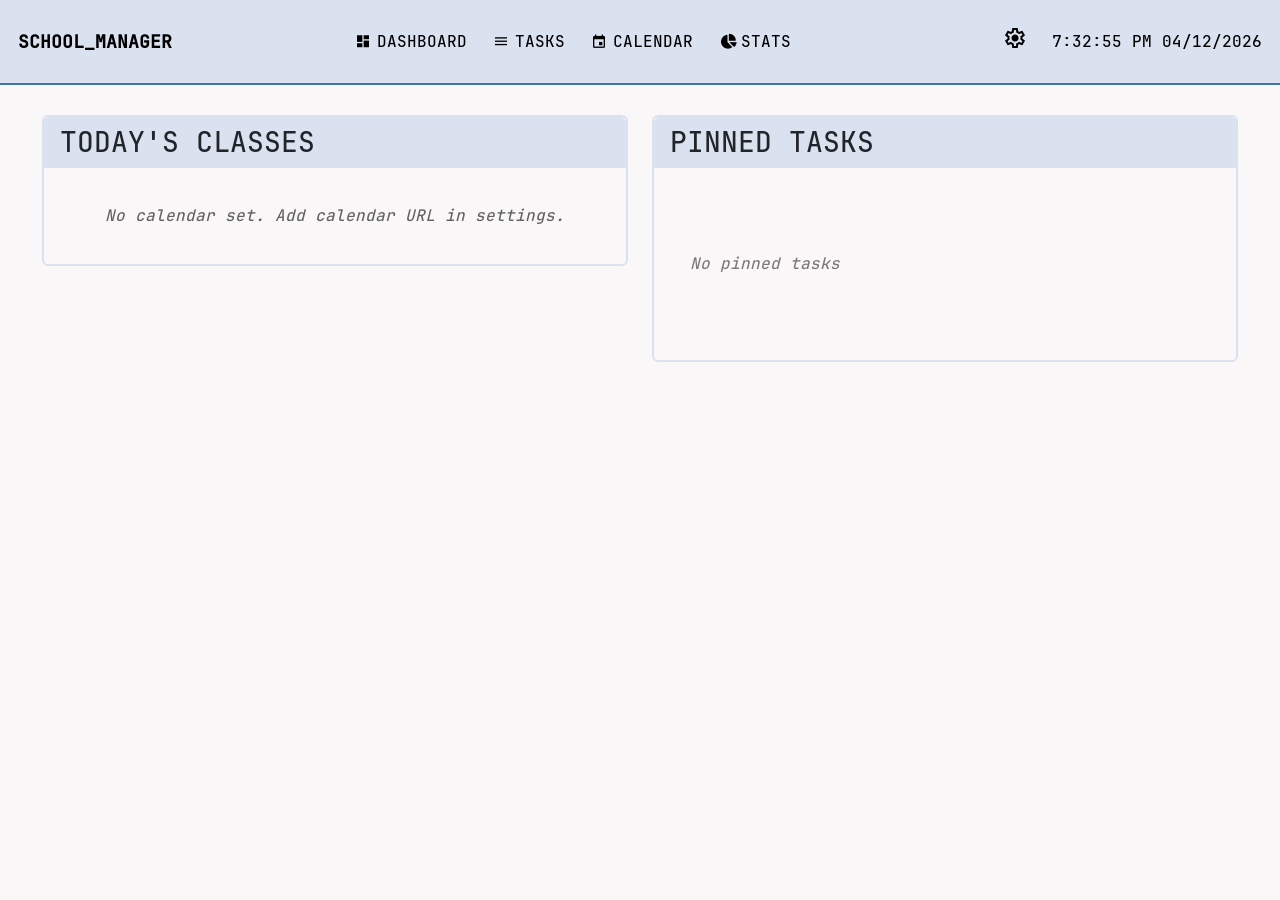
<file: index.html>
<!DOCTYPE html>
<html>
<head>
<meta charset="UTF-8">
<title>School Manager</title>
<link rel="stylesheet" href="style.css">
<link rel="icon" type="image/svg+xml" href="favicon.svg">
<link rel="preconnect" href="https://fonts.googleapis.com">
<link rel="preconnect" href="https://fonts.gstatic.com" crossorigin>
<link href="https://fonts.googleapis.com/css2?family=Material+Symbols+Outlined:opsz,wght,FILL,GRAD@20..48,100..700,0..1,-50..200" rel="stylesheet">
<link rel="stylesheet" href="bootstrap.min.css">
<script src="ical-parser.js"></script>
<script src="bootstrap.bundle.min.js"></script>
</head>

<body>

<header>

<div class="title">SCHOOL_MANAGER</div>

<nav>
<a href="index.html"><span class="nerd-icon">󰕮 </span> DASHBOARD</a>
<a href="tasks.html"><span class="nerd-icon">󰍜 </span> TASKS</a>
<a href="calendar.html"><span class="nerd-icon">󰃭 </span> CALENDAR</a>
<a href="stats.html"><span class="nerd-icon"> </span> STATS</a>
</nav>

<div class="controls">
<button class="gear-icon" id="gearIcon"><span class="material-symbols-outlined">settings</span></button>
<div id="clock"></div>
</div>

<!-- Settings Popout Menu -->
<div id="settingsMenu" class="settings-menu">
<div class="settings-content">

<!-- Main Settings View -->
<div id="mainSettingsView" class="settings-view">
<h3>Settings</h3>
<button id="themeToggle">CHANGE THEME</button>
<button id="subjectsManagementBtn">SUBJECTS MANAGEMENT</button>
<button id="calendarUrlBtn">CALENDAR URL</button>
</div>

<!-- Subjects Management View -->
<div id="subjectsView" class="settings-view hidden">
<div class="settings-header">
<button class="back-arrow" id="backToMain"><span class="material-symbols-outlined">arrow_back</span></button>
<h3>Subjects</h3>
</div>
<div class="add-subject">
<input type="text" id="newSubject" placeholder="New subject name">
<button id="addSubject">ADD</button>
</div>
<div id="subjectList" class="subject-list"></div>
</div>

<!-- Calendar URL View -->
<div id="calendarView" class="settings-view hidden">
<div class="settings-header">
<button class="back-arrow" id="backToMainFromCalendar"><span class="material-symbols-outlined">arrow_back</span></button>
<h3>Calendar URL</h3>
</div>
<div class="calendar-url-section">
<p style="margin-bottom: 15px; color: var(--text);">Enter your iCalendar URL to load your timetable:</p>
<div class="add-calendar-url">
<input type="url" id="calendarUrlInput" placeholder="https://example.com/calendar.ics" style="flex: 1; margin-bottom: 10px;">
<button id="saveCalendarUrl" style="width: 100%; margin-bottom: 15px;">SAVE CALENDAR</button>
</div>
<div id="currentCalendarUrl" style="margin-bottom: 15px; padding: 10px; background: var(--panel); border-radius: 4px; word-break: break-all;">
<strong>Current URL:</strong> <span id="calendarUrlDisplay">No calendar set</span>
</div>
<div class="calendar-actions">
<button id="removeCalendarUrl" style="background: transparent; color: var(--text); border: 2px solid var(--panel);">REMOVE CALENDAR</button>
<button id="refreshCalendar" style="background: transparent; color: var(--text); border: 2px solid var(--panel);">REFRESH CALENDAR</button>
</div>
</div>

<!-- Time Format Settings -->
<div class="time-format-section" style="margin-top: 20px; padding-top: 20px; border-top: 1px solid var(--panel);">
<h4 style="margin-bottom: 15px; color: var(--accent);">Time Format</h4>
<div class="time-format-options">
<label style="display: flex; align-items: center; margin-bottom: 10px; cursor: pointer; color: var(--text);">
<input type="radio" name="timeFormat" value="24" id="timeFormat24" style="margin-right: 8px;">
<span>24-hour format (09:00, 14:30)</span>
</label>
<label style="display: flex; align-items: center; margin-bottom: 15px; cursor: pointer; color: var(--text);">
<input type="radio" name="timeFormat" value="12" id="timeFormat12" style="margin-right: 8px;">
<span>12-hour format (9:00 AM, 2:30 PM)</span>
</label>
<button id="saveTimeFormat" style="width: 100%;">SAVE TIME FORMAT</button>
</div>
</div>
</div>

</div>
</div>

</header>


<main>

<div class="container-fluid">
  <div class="row">
    <!-- Today's Classes Day View -->
    <div class="col-12 col-lg-6 mb-4">
      <div class="card day-view-panel">
        <div class="card-header">
          <h3 id="dayViewTitle" class="mb-0">TODAY'S CLASSES</h3>
        </div>
        <div class="card-body">
          <div id="dayViewContent">
            <div class="loading-message">Loading classes...</div>
          </div>
        </div>
      </div>
    </div>

    <div class="col-12 col-lg-6">
      <div class="card pinned-tasks-panel">
        <div class="card-header">
          <h3 class="mb-0">PINNED TASKS</h3>
        </div>
        <div class="card-body">
          <div class="tasks" id="pinnedTasks"></div>
        </div>
      </div>
    </div>
  </div>
</div>

</main>

<script src="script.js"></script>
</body>
</html>
</file>
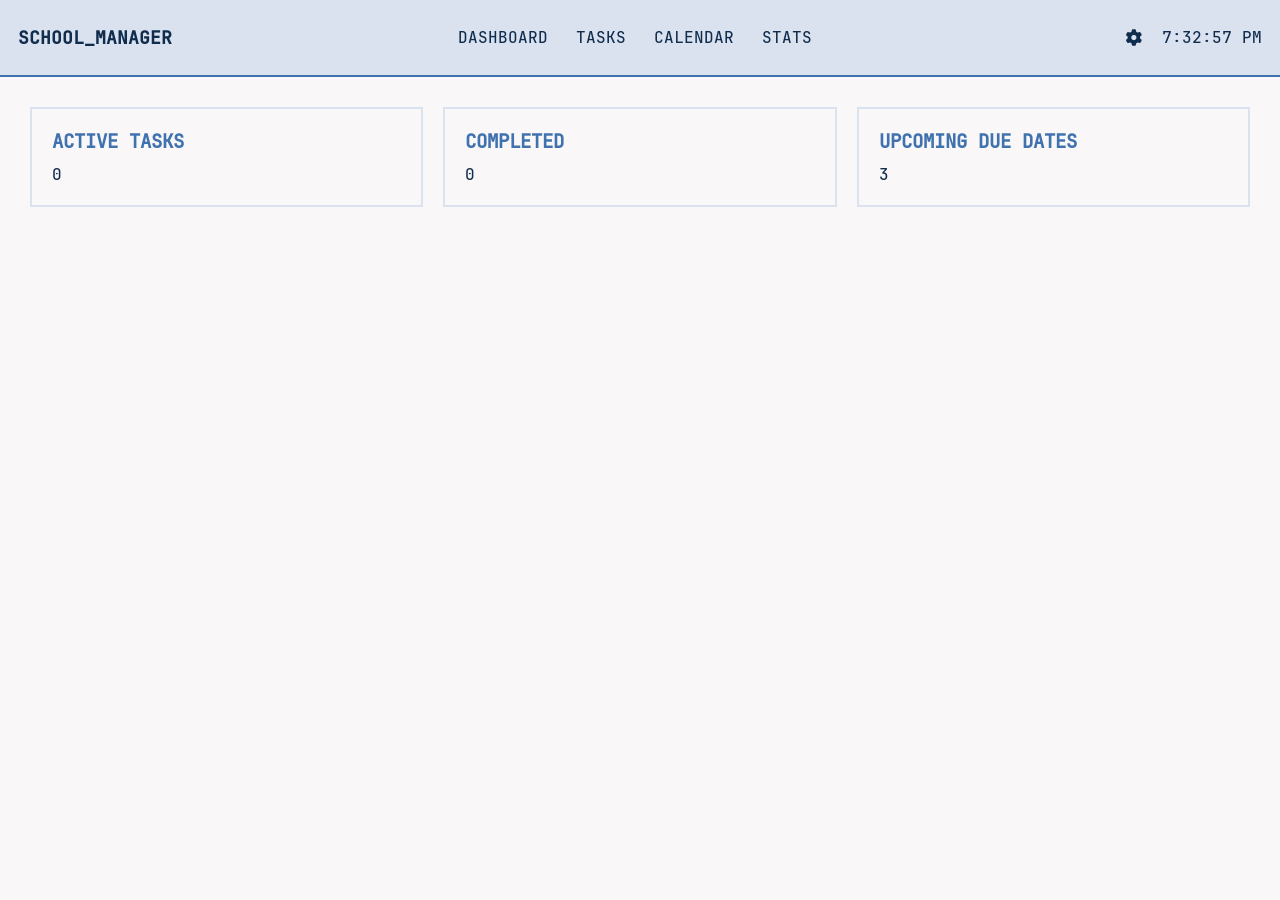
<file: Main/index.html>
<!DOCTYPE html>
<html>
<head>
<meta charset="UTF-8">
<title>School Manager</title>
<link rel="stylesheet" href="style.css">
<link rel="icon" type="image/svg+xml" href="favicon.svg">
</head>

<body>

<header>

<div class="title">SCHOOL_MANAGER</div>

<nav>
<a href="index.html">DASHBOARD</a>
<a href="tasks.html">TASKS</a>
<a href="calendar.html">CALENDAR</a>
<a href="stats.html">STATS</a>
</nav>

<div class="controls">
<button class="gear-icon" id="gearIcon"></button>
<div id="clock"></div>
</div>

<!-- Settings Popout Menu -->
<div id="settingsMenu" class="settings-menu">
<div class="settings-content">

<!-- Main Settings View -->
<div id="mainSettingsView" class="settings-view">
<h3>Settings</h3>
<button id="themeToggle">CHANGE THEME</button>
<button id="subjectsManagementBtn">SUBJECTS MANAGEMENT</button>
</div>

<!-- Subjects Management View -->
<div id="subjectsView" class="settings-view hidden">
<div class="settings-header">
<button class="back-arrow" id="backToMain">◀</button>
<h3>Subjects</h3>
</div>
<div class="add-subject">
<input type="text" id="newSubject" placeholder="New subject name">
<button id="addSubject">ADD</button>
</div>
<div id="subjectList" class="subject-list"></div>
</div>

</div>
</div>

</header>


<main>

<section class="dashboard-grid">

<div class="panel">
<h3>ACTIVE TASKS</h3>
<div id="taskCount">0</div>
</div>

<div class="panel">
<h3>COMPLETED</h3>
<div id="completedCount">0</div>
</div>

<div class="panel">
<h3>UPCOMING DUE DATES</h3>
<div>3</div>
</div>

</section>

</main>

<script src="script.js"></script>
</body>
</html>
</file>
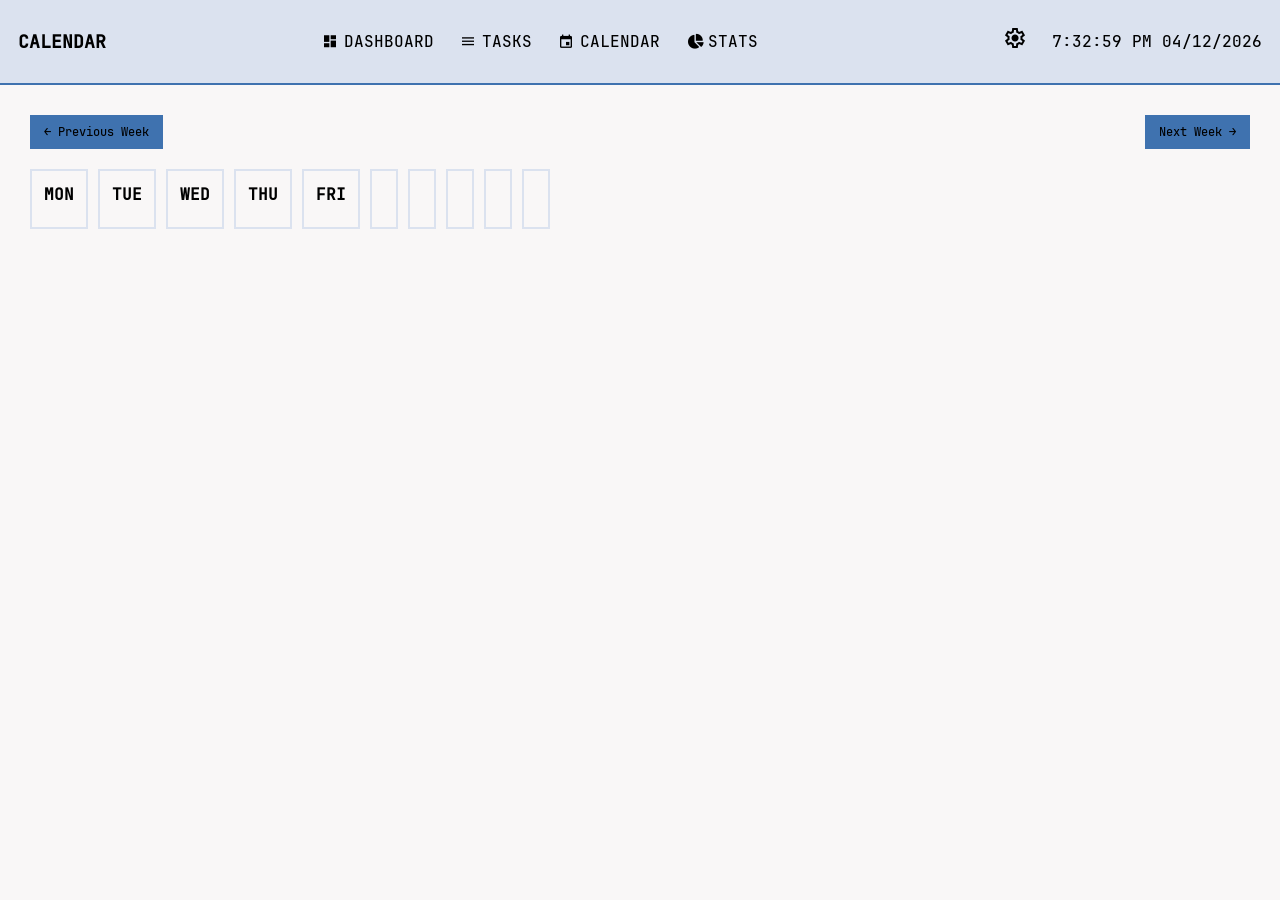
<file: calendar.html>
<!DOCTYPE html>
<html>
<head>
<meta charset="UTF-8">
<title>School Manager - Calendar</title>
<link rel="stylesheet" href="style.css">
<link rel="icon" type="image/svg+xml" href="favicon.svg">
<link rel="preconnect" href="https://fonts.googleapis.com">
<link rel="preconnect" href="https://fonts.gstatic.com" crossorigin>
<link href="https://fonts.googleapis.com/css2?family=Material+Symbols+Outlined:opsz,wght,FILL,GRAD@20..48,100..700,0..1,-50..200" rel="stylesheet">
<link rel="stylesheet" href="bootstrap.min.css">
<script src="ical-parser.js"></script>
<script src="bootstrap.bundle.min.js"></script>
</head>

<body>

<header>

<div class="title">CALENDAR</div>

<nav>
<a href="index.html"><span class="nerd-icon">󰕮 </span> DASHBOARD</a>
<a href="tasks.html"><span class="nerd-icon">󰍜 </span> TASKS</a>
<a href="calendar.html"><span class="nerd-icon">󰃭 </span> CALENDAR</a>
<a href="stats.html"><span class="nerd-icon"> </span> STATS</a>
</nav>

<div class="controls">
<button class="gear-icon" id="gearIcon"><span class="material-symbols-outlined">settings</span></button>
<div id="clock"></div>
</div>

<!-- Settings Popout Menu -->
<div id="settingsMenu" class="settings-menu">
<div class="settings-content">

<!-- Main Settings View -->
<div id="mainSettingsView" class="settings-view">
<h3>Settings</h3>
<button id="themeToggle">CHANGE THEME</button>
<button id="subjectsManagementBtn">SUBJECTS MANAGEMENT</button>
<button id="calendarUrlBtn">CALENDAR URL</button>
</div>

<!-- Subjects Management View -->
<div id="subjectsView" class="settings-view hidden">
<div class="settings-header">
<button class="back-arrow" id="backToMain"><span class="material-symbols-outlined">arrow_back</span></button>
<h3>Subjects</h3>
</div>
<div class="add-subject">
<input type="text" id="newSubject" placeholder="New subject name">
<button id="addSubject">ADD</button>
</div>
<div id="subjectList" class="subject-list"></div>
</div>

<!-- Calendar URL View -->
<div id="calendarView" class="settings-view hidden">
<div class="settings-header">
<button class="back-arrow" id="backToMainFromCalendar"><span class="material-symbols-outlined">arrow_back</span></button>
<h3>Calendar URL</h3>
</div>
<div class="calendar-url-section">
<p style="margin-bottom: 15px; color: var(--text);">Enter your iCalendar URL to load your timetable:</p>
<div class="add-calendar-url">
<input type="url" id="calendarUrlInput" placeholder="https://example.com/calendar.ics" style="flex: 1; margin-bottom: 10px;">
<button id="saveCalendarUrl" style="width: 100%; margin-bottom: 15px;">SAVE CALENDAR</button>
</div>
<div id="currentCalendarUrl" style="margin-bottom: 15px; padding: 10px; background: var(--panel); border-radius: 4px; word-break: break-all;">
<strong>Current URL:</strong> <span id="calendarUrlDisplay">No calendar set</span>
</div>
<div class="calendar-actions">
<button id="removeCalendarUrl" style="background: transparent; color: var(--text); border: 2px solid var(--panel);">REMOVE CALENDAR</button>
<button id="refreshCalendar" style="background: transparent; color: var(--text); border: 2px solid var(--panel);">REFRESH CALENDAR</button>
</div>
</div>

<!-- Time Format Settings -->
<div class="time-format-section" style="margin-top: 20px; padding-top: 20px; border-top: 1px solid var(--panel);">
<h4 style="margin-bottom: 15px; color: var(--accent);">Time Format</h4>
<div class="time-format-options">
<label style="display: flex; align-items: center; margin-bottom: 10px; cursor: pointer; color: var(--text);">
<input type="radio" name="timeFormat" value="24" id="timeFormat24" style="margin-right: 8px;">
<span>24-hour format (09:00, 14:30)</span>
</label>
<label style="display: flex; align-items: center; margin-bottom: 15px; cursor: pointer; color: var(--text);">
<input type="radio" name="timeFormat" value="12" id="timeFormat12" style="margin-right: 8px;">
<span>12-hour format (9:00 AM, 2:30 PM)</span>
</label>
<button id="saveTimeFormat" style="width: 100%;">SAVE TIME FORMAT</button>
</div>
</div>
</div>

</div>
</div>

</header>

<main>

<div class="calendar-controls" style="display: flex; justify-content: space-between; align-items: center; margin-bottom: 20px;">
<button onclick="calendarDisplay.navigateWeek(-1)" style="font-size: 12px; padding: 6px 12px;">← Previous Week</button>
<h3 id="currentWeek" style="color: var(--accent); margin: 0;"></h3>
<button onclick="calendarDisplay.navigateWeek(1)" style="font-size: 12px; padding: 6px 12px;">Next Week →</button>
</div>

<div class="calendar-grid">
<!-- Calendar content will be dynamically generated -->
</div>

</main>

<script src="script.js"></script>

</body>
</html>
</file>
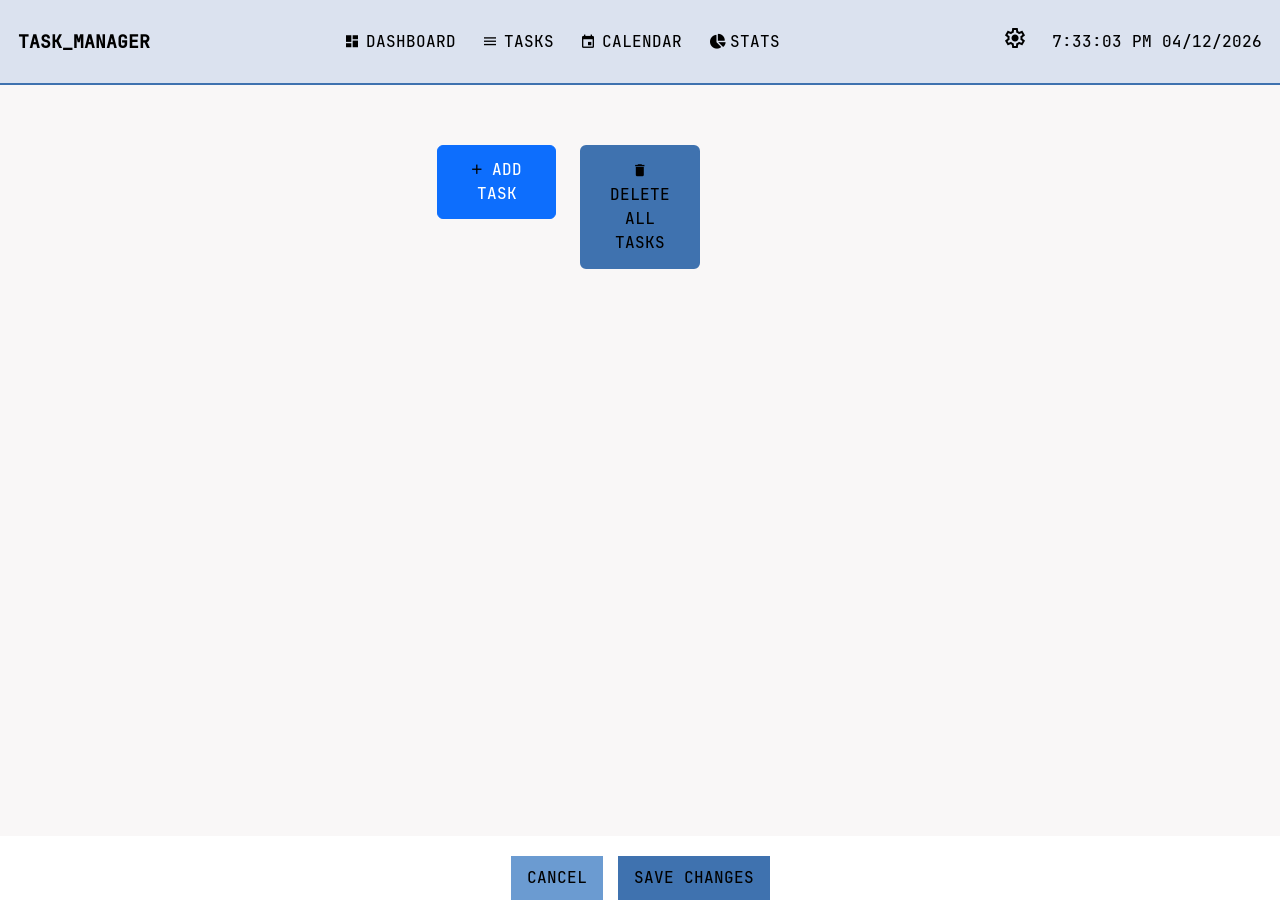
<file: tasks.html>
<!DOCTYPE html>
<html>
<head>
<meta charset="UTF-8">
<title>School Manager - Tasks</title>
<link rel="stylesheet" href="style.css">
<link rel="icon" type="image/svg+xml" href="favicon.svg">
<link rel="preconnect" href="https://fonts.googleapis.com">
<link rel="preconnect" href="https://fonts.gstatic.com" crossorigin>
<link href="https://fonts.googleapis.com/css2?family=Material+Symbols+Outlined:opsz,wght,FILL,GRAD@20..48,100..700,0..1,-50..200" rel="stylesheet">
<link rel="stylesheet" href="bootstrap.min.css">
<script src="ical-parser.js"></script>
<script src="bootstrap.bundle.min.js"></script>
</head>

<body>

<header>

<div class="title">TASK_MANAGER</div>

<nav>
<a href="index.html"><span class="nerd-icon">󰕮 </span> DASHBOARD</a>
<a href="tasks.html"><span class="nerd-icon">󰍜 </span> TASKS</a>
<a href="calendar.html"><span class="nerd-icon">󰃭 </span> CALENDAR</a>
<a href="stats.html"><span class="nerd-icon"> </span> STATS</a>
</nav>

<div class="controls">
<button class="gear-icon" id="gearIcon"><span class="material-symbols-outlined">settings</span></button>
<div id="clock"></div>
</div>

<!-- Settings Popout Menu -->
<div id="settingsMenu" class="settings-menu">
<div class="settings-content">

<!-- Main Settings View -->
<div id="mainSettingsView" class="settings-view">
<h3>Settings</h3>
<button id="themeToggle">CHANGE THEME</button>
<button id="subjectsManagementBtn">SUBJECTS MANAGEMENT</button>
<button id="calendarUrlBtn">CALENDAR URL</button>
</div>

<!-- Subjects Management View -->
<div id="subjectsView" class="settings-view hidden">
<div class="settings-header">
<button class="back-arrow" id="backToMain"><span class="material-symbols-outlined">arrow_back</span></button>
<h3>Subjects</h3>
</div>
<div class="add-subject">
<input type="text" id="newSubject" placeholder="New subject name">
<button id="addSubject">ADD</button>
</div>
<div id="subjectList" class="subject-list"></div>
</div>

<!-- Calendar URL View -->
<div id="calendarView" class="settings-view hidden">
<div class="settings-header">
<button class="back-arrow" id="backToMainFromCalendar"><span class="material-symbols-outlined">arrow_back</span></button>
<h3>Calendar URL</h3>
</div>
<div class="calendar-url-section">
<p style="margin-bottom: 15px; color: var(--text);">Enter your iCalendar URL to load your timetable:</p>
<div class="add-calendar-url">
<input type="url" id="calendarUrlInput" placeholder="https://example.com/calendar.ics" style="flex: 1; margin-bottom: 10px;">
<button id="saveCalendarUrl" style="width: 100%; margin-bottom: 15px;">SAVE CALENDAR</button>
</div>
<div id="currentCalendarUrl" style="margin-bottom: 15px; padding: 10px; background: var(--panel); border-radius: 4px; word-break: break-all;">
<strong>Current URL:</strong> <span id="calendarUrlDisplay">No calendar set</span>
</div>
<div class="calendar-actions">
<button id="removeCalendarUrl" style="background: transparent; color: var(--text); border: 2px solid var(--panel);">REMOVE CALENDAR</button>
<button id="refreshCalendar" style="background: transparent; color: var(--text); border: 2px solid var(--panel);">REFRESH CALENDAR</button>
</div>
</div>

<!-- Time Format Settings -->
<div class="time-format-section" style="margin-top: 20px; padding-top: 20px; border-top: 1px solid var(--panel);">
<h4 style="margin-bottom: 15px; color: var(--accent);">Time Format</h4>
<div class="time-format-options">
<label style="display: flex; align-items: center; margin-bottom: 10px; cursor: pointer; color: var(--text);">
<input type="radio" name="timeFormat" value="24" id="timeFormat24" style="margin-right: 8px;">
<span>24-hour format (09:00, 14:30)</span>
</label>
<label style="display: flex; align-items: center; margin-bottom: 15px; cursor: pointer; color: var(--text);">
<input type="radio" name="timeFormat" value="12" id="timeFormat12" style="margin-right: 8px;">
<span>12-hour format (9:00 AM, 2:30 PM)</span>
</label>
<button id="saveTimeFormat" style="width: 100%;">SAVE TIME FORMAT</button>
</div>
</div>
</div>

</div>
</div>

</header>

<main>

<div class="container-fluid">
  <div class="row">
    <div class="col-12">
      <section id="taskList" class="tasks"></section>
    </div>
  </div>
  
  <div class="row">
    <div class="col-12">
      <section class="add-task">
        <div class="row">
          <div class="col-md-6 col-lg-4 mb-3">
            <button id="addTask" class="btn btn-primary w-100"><span class="nerd-icon">󰐕 </span> ADD TASK</button>
          </div>
          <div class="col-md-6 col-lg-4 mb-3">
            <div class="csv-controls">
              <button id="deleteAllTasks" class="btn btn-danger w-100"><span class="nerd-icon">󰆴 </span> DELETE ALL TASKS</button>
            </div>
          </div>
        </div>
      </section>
    </div>
  </div>
</div>

</main>

<!-- Edit Task Modal -->
<div id="editModal" class="modal">
<div class="modal-content">
<h2>Edit Task</h2>
<form id="editForm" class="needs-validation">
  <div class="mb-3">
    <label for="editName" class="form-label">Task Name:</label>
    <input type="text" id="editName" class="form-control" required>
  </div>
  
  <div class="mb-3">
    <label for="editSubject" class="form-label">Subject:</label>
    <select id="editSubject" class="form-select">
      <option>Math</option>
      <option>Science</option>
      <option>English</option>
      <option>History</option>
      <option>General</option>
    </select>
  </div>
  
  <div class="mb-3">
    <label for="editDescription" class="form-label">Description (optional):</label>
    <textarea id="editDescription" class="form-control" rows="3"></textarea>
  </div>
  
  <div class="mb-3">
    <label for="editDeadline" class="form-label">Due Date:</label>
    <div class="deadline-inputs">
      <input type="date" id="editDeadlineDate" class="form-control" required>
      <input type="time" id="editDeadlineTime" class="form-control" required>
    </div>
  </div>

  <div class="advanced-toggle">
    <span class="arrow">▶</span>
    <span>Advanced Options</span>
  </div>

  <div class="advanced-section" id="advancedSection">
    <label for="editStartDate" class="form-label">Start Date:</label>
    <div class="deadline-inputs">
      <input type="date" id="editStartDateDate" class="form-control">
      <input type="time" id="editStartTime" class="form-control">
    </div>
  </div>

  <div class="modal-actions">
    <button type="button" id="cancelEdit" class="btn btn-secondary">CANCEL</button>
    <button type="submit" class="btn btn-primary">SAVE CHANGES</button>
  </div>
</div>
</div>

<div class="modal-actions">
<button type="button" id="cancelEdit">CANCEL</button>
<button type="submit">SAVE CHANGES</button>
</div>
</form>
</div>
</div>

<!-- Unnamed Task Modal -->
<div id="unnamedTaskModal" class="modal">
<div class="modal-content">
<h2>Unnamed Task</h2>
<p>This task has no name.</p>
<p>Would you like to add a name or discard this task?</p>
<div class="modal-actions">
<button type="button" id="addNameBtn">ADD NAME</button>
<button type="button" id="discardTaskBtn">DISCARD TASK</button>
</div>
</div>
</div>

<!-- Delete Confirmation Modal -->
<div id="deleteModal" class="modal">
<div class="modal-content">
<h2>Delete Task</h2>
<p>Are you sure you want to delete this task?</p>
<p><strong id="deleteTaskName"></strong></p>
<form id="deleteForm">
<label for="confirmDelete">Type the full task name to confirm:</label>
<input type="text" id="confirmDelete" required placeholder="Type the task name to confirm" style="opacity: 0.5; font-style: italic;">

<div class="modal-actions">
<button type="button" id="cancelDelete">CANCEL</button>
<button type="submit" id="confirmDeleteBtn">DELETE</button>
</div>
</form>
</div>
</div>

<!-- Delete All Tasks Confirmation Modal -->
<div id="deleteAllModal" class="modal">
<div class="modal-content">
<h2>Delete All Tasks</h2>
<p>⚠️ This action cannot be undone!</p>
<p>Type "I confirm that I am deleting all my tasks" to confirm:</p>
<form id="deleteAllForm">
<label for="confirmDeleteAll">Confirmation text:</label>
<input type="text" id="confirmDeleteAll" required placeholder="I confirm that I am deleting all my tasks" style="opacity: 0.5; font-style: italic;">

<div class="modal-actions">
<button type="button" id="cancelDeleteAll">CANCEL</button>
<button type="submit" id="confirmDeleteAllBtn">DELETE ALL TASKS</button>
</div>
</form>
</div>
</div>

<!-- Task Completion Confirmation Modal -->
<div id="taskCompleteModal" class="modal">
<div class="modal-content">
<h2>Mark Task as Done</h2>
<p>Are you sure you want to mark this task as completed?</p>
<div class="modal-actions">
<button type="button" id="cancelTaskComplete">CANCEL</button>
<button type="button" id="confirmTaskComplete">MARK AS DONE</button>
</div>
</div>
</div>

<!-- Task Undo Confirmation Modal -->
<div id="taskUndoModal" class="modal">
<div class="modal-content">
<h2>Undo Task Completion</h2>
<p>Are you sure you want to mark this task as incomplete?</p>
<div class="modal-actions">
<button type="button" id="cancelTaskUndo">CANCEL</button>
<button type="button" id="confirmTaskUndo">MARK AS INCOMPLETE</button>
</div>
</div>
</div>

</main>

<script src="script.js"></script>

</body>
</html>
</file>
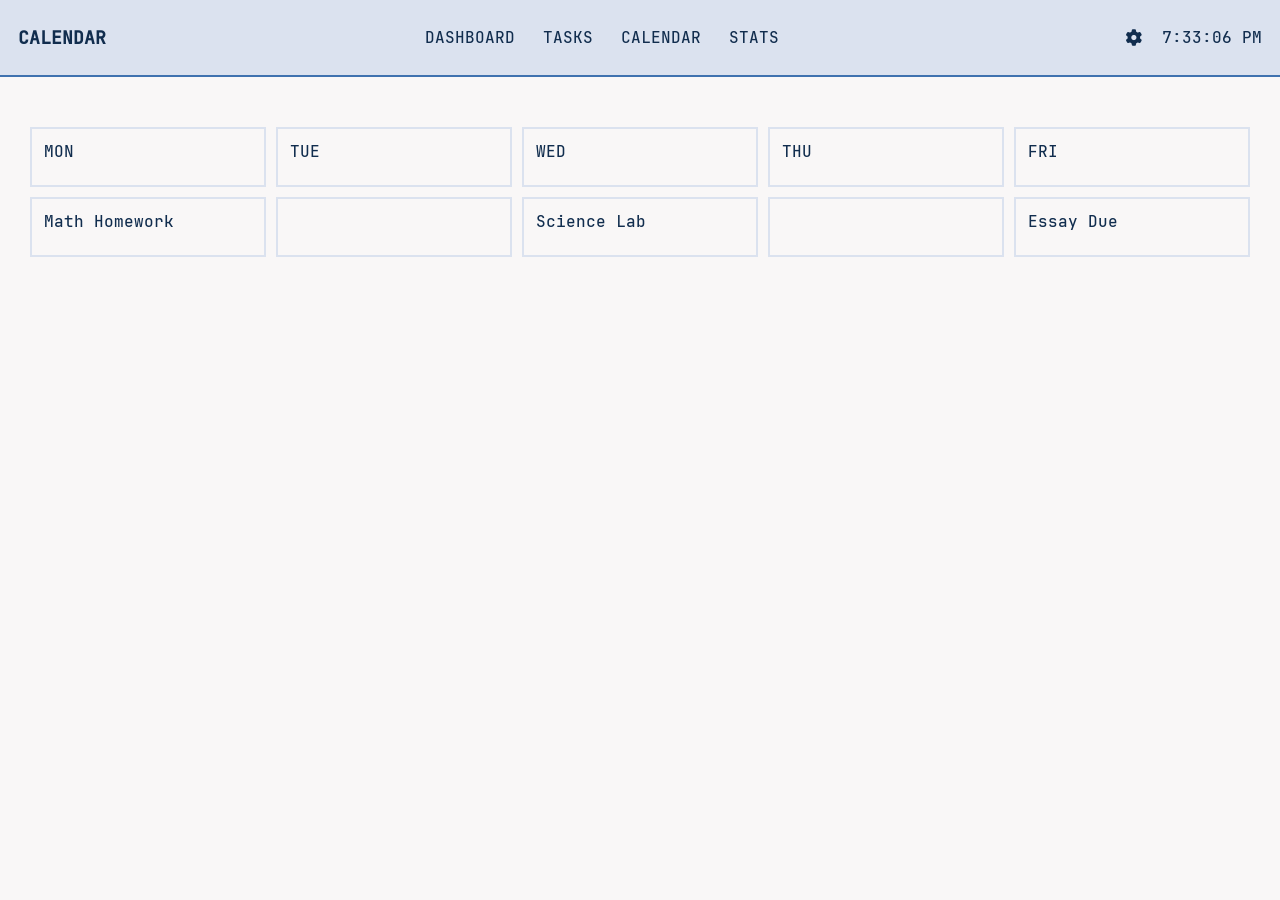
<file: Main/calendar.html>
<!DOCTYPE html>
<html>
<head>
<meta charset="UTF-8">
<title>Calendar</title>
<link rel="stylesheet" href="style.css">
<link rel="icon" type="image/svg+xml" href="favicon.svg">
</head>

<body>

<header>

<div class="title">CALENDAR</div>

<nav>
<a href="index.html">DASHBOARD</a>
<a href="tasks.html">TASKS</a>
<a href="calendar.html">CALENDAR</a>
<a href="stats.html">STATS</a>
</nav>

<div class="controls">
<button class="gear-icon" id="gearIcon"></button>
<div id="clock"></div>
</div>

<!-- Settings Popout Menu -->
<div id="settingsMenu" class="settings-menu">
<div class="settings-content">

<!-- Main Settings View -->
<div id="mainSettingsView" class="settings-view">
<h3>Settings</h3>
<button id="themeToggle">CHANGE THEME</button>
<button id="subjectsManagementBtn">SUBJECTS MANAGEMENT</button>
</div>

<!-- Subjects Management View -->
<div id="subjectsView" class="settings-view hidden">
<div class="settings-header">
<button class="back-arrow" id="backToMain">◀</button>
<h3>Subjects</h3>
</div>
<div class="add-subject">
<input type="text" id="newSubject" placeholder="New subject name">
<button id="addSubject">ADD</button>
</div>
<div id="subjectList" class="subject-list"></div>
</div>

</div>
</div>

</header>

<main>

<div class="calendar-grid">

<div>MON</div>
<div>TUE</div>
<div>WED</div>
<div>THU</div>
<div>FRI</div>

<div class="day">Math Homework</div>
<div class="day"></div>
<div class="day">Science Lab</div>
<div class="day"></div>
<div class="day">Essay Due</div>

</div>

</main>

<script src="script.js"></script>

</body>
</html>
</file>
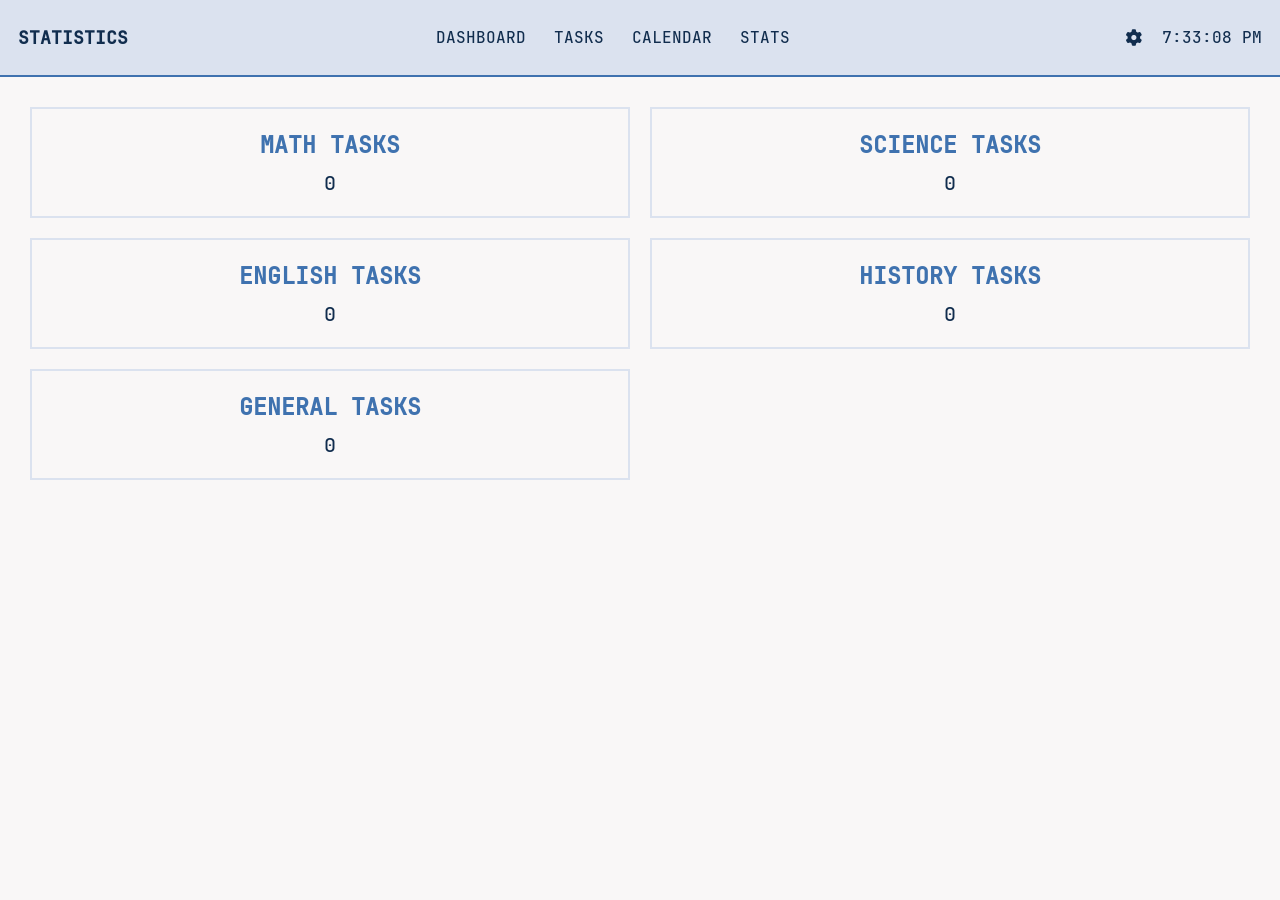
<file: Main/stats.html>
<!DOCTYPE html>
<html>
<head>
<meta charset="UTF-8">
<title>Stats</title>
<link rel="stylesheet" href="style.css">
<link rel="icon" type="image/svg+xml" href="favicon.svg">
</head>

<body>

<header>

<div class="title">STATISTICS</div>

<nav>
<a href="index.html">DASHBOARD</a>
<a href="tasks.html">TASKS</a>
<a href="calendar.html">CALENDAR</a>
<a href="stats.html">STATS</a>
</nav>

<div class="controls">
<button class="gear-icon" id="gearIcon"></button>
<div id="clock"></div>
</div>

<!-- Settings Popout Menu -->
<div id="settingsMenu" class="settings-menu">
<div class="settings-content">

<!-- Main Settings View -->
<div id="mainSettingsView" class="settings-view">
<h3>Settings</h3>
<button id="themeToggle">CHANGE THEME</button>
<button id="subjectsManagementBtn">SUBJECTS MANAGEMENT</button>
</div>

<!-- Subjects Management View -->
<div id="subjectsView" class="settings-view hidden">
<div class="settings-header">
<button class="back-arrow" id="backToMain">◀</button>
<h3>Subjects</h3>
</div>
<div class="add-subject">
<input type="text" id="newSubject" placeholder="New subject name">
<button id="addSubject">ADD</button>
</div>
<div id="subjectList" class="subject-list"></div>
</div>

</div>
</div>

</header>

<main>

<div class="stats-grid" id="statsGrid">
<!-- Stats panels will be dynamically generated here -->
</div>

</main>

<script src="script.js"></script>

</body>
</html>
</file>
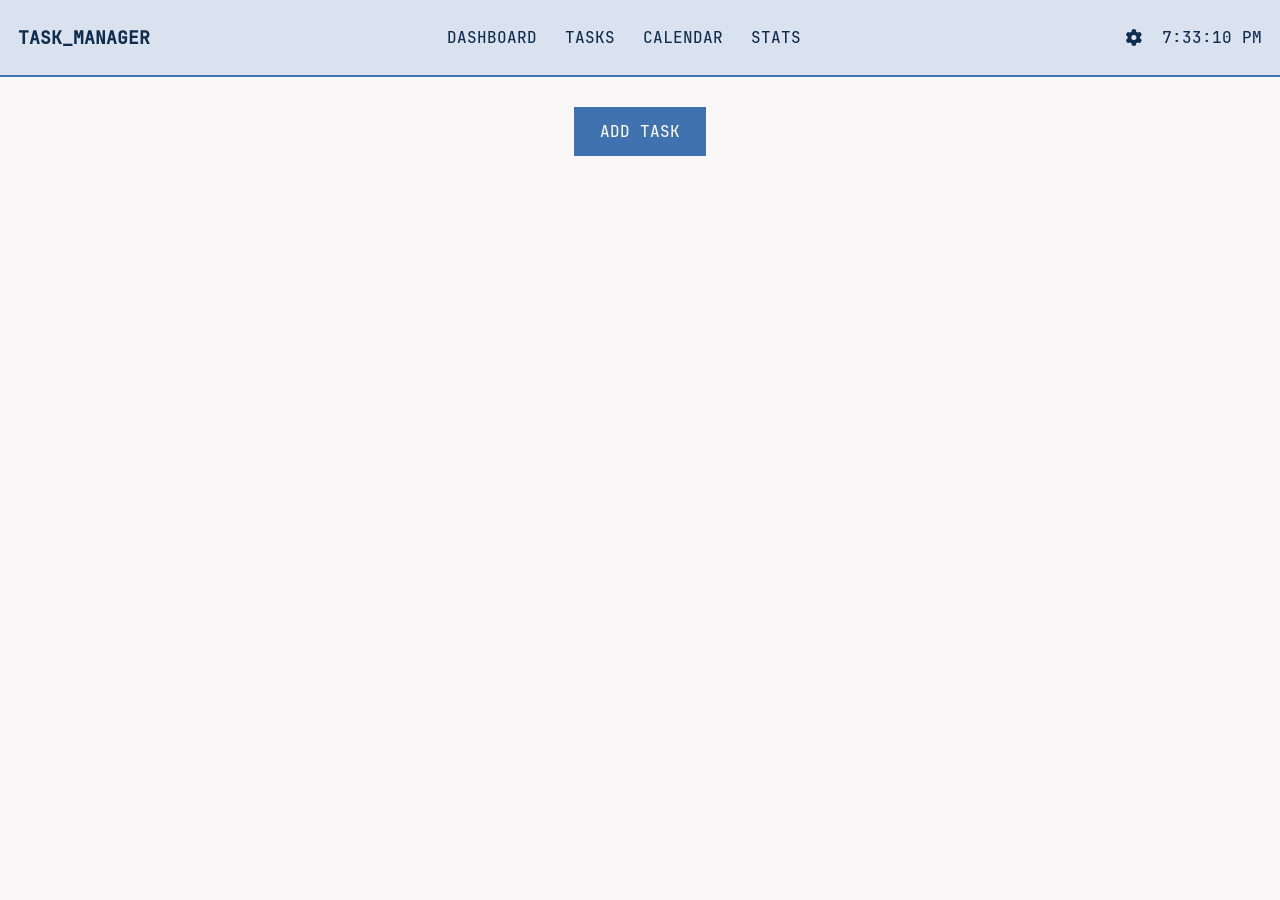
<file: Main/tasks.html>
<!DOCTYPE html>
<html>
<head>
<meta charset="UTF-8">
<title>Tasks</title>
<link rel="stylesheet" href="style.css">
<link rel="icon" type="image/svg+xml" href="favicon.svg">
</head>

<body>

<header>

<div class="title">TASK_MANAGER</div>

<nav>
<a href="index.html">DASHBOARD</a>
<a href="tasks.html">TASKS</a>
<a href="calendar.html">CALENDAR</a>
<a href="stats.html">STATS</a>
</nav>

<div class="controls">
<button class="gear-icon" id="gearIcon"></button>
<div id="clock"></div>
</div>

<!-- Settings Popout Menu -->
<div id="settingsMenu" class="settings-menu">
<div class="settings-content">

<!-- Main Settings View -->
<div id="mainSettingsView" class="settings-view">
<h3>Settings</h3>
<button id="themeToggle">CHANGE THEME</button>
<button id="subjectsManagementBtn">SUBJECTS MANAGEMENT</button>
</div>

<!-- Subjects Management View -->
<div id="subjectsView" class="settings-view hidden">
<div class="settings-header">
<button class="back-arrow" id="backToMain">◀</button>
<h3>Subjects</h3>
</div>
<div class="add-subject">
<input type="text" id="newSubject" placeholder="New subject name">
<button id="addSubject">ADD</button>
</div>
<div id="subjectList" class="subject-list"></div>
</div>

</div>
</div>

</header>

<main>

<section class="add-task">
<button id="addTask">ADD TASK</button>
</section>

<section id="taskList" class="tasks"></section>

<!-- Edit Task Modal -->
<div id="editModal" class="modal">
<div class="modal-content">
<h2>Edit Task</h2>
<form id="editForm">
<label for="editName">Task Name:</label>
<input type="text" id="editName">

<label for="editSubject">Subject:</label>
<select id="editSubject">
<option>Math</option>
<option>Science</option>
<option>English</option>
<option>History</option>
<option>General</option>
</select>

<label for="editDescription">Description (optional):</label>
<textarea id="editDescription" rows="3"></textarea>

<label for="editDeadline">Due Date:</label>
<div class="deadline-inputs">
<input type="date" id="editDeadlineDate" required>
<input type="time" id="editDeadlineTime" required>
</div>

<div class="advanced-toggle">
<span class="arrow">▶</span>
<span>Advanced Options</span>
</div>

<div class="advanced-section" id="advancedSection">
<label for="editStartDate">Start Date:</label>
<div class="deadline-inputs">
<input type="date" id="editStartDateDate">
<input type="time" id="editStartTime">
</div>
</div>

<div class="modal-actions">
<button type="button" id="cancelEdit">CANCEL</button>
<button type="submit">SAVE CHANGES</button>
</div>
</form>
</div>
</div>

<!-- Unnamed Task Modal -->
<div id="unnamedTaskModal" class="modal">
<div class="modal-content">
<h2>Unnamed Task</h2>
<p>This task has no name.</p>
<p>Would you like to add a name or discard this task?</p>
<div class="modal-actions">
<button type="button" id="addNameBtn">ADD NAME</button>
<button type="button" id="discardTaskBtn">DISCARD TASK</button>
</div>
</div>
</div>

<!-- Delete Confirmation Modal -->
<div id="deleteModal" class="modal">
<div class="modal-content">
<h2>Delete Task</h2>
<p>Are you sure you want to delete this task?</p>
<p><strong id="deleteTaskName"></strong></p>
<form id="deleteForm">
<label for="confirmDelete">Type the full task name to confirm:</label>
<input type="text" id="confirmDelete" required>

<div class="modal-actions">
<button type="button" id="cancelDelete">CANCEL</button>
<button type="submit" id="confirmDeleteBtn">DELETE</button>
</div>
</form>
</div>
</div>

</main>

<script src="script.js"></script>

</body>
</html>
</file>
<file: style.css>
@font-face {
  font-family: 'JetBrains Mono Nerd Font';
  src: url('JetBrainsMonoNerdFont-Medium.ttf') format('truetype');
  font-weight: 500;
  font-style: normal;
  font-display: swap;
}

/* Nerd Font icon helper classes */
.nerd-icon {
  font-family: 'JetBrains Mono Nerd Font', monospace;
  font-style: normal;
  font-weight: 500;
  line-height: 1;
  letter-spacing: 0;
  text-rendering: optimizeLegibility;
  -webkit-font-smoothing: antialiased;
  -moz-osx-font-smoothing: grayscale;
}




.material-symbols-outlined {



  font-variation-settings:



    'FILL' 0,



    'wght' 400,



    'GRAD' 0,



    'opsz' 24;



  font-size: inherit;



  line-height: 1;



}



.material-symbols-outlined.filled {



  font-variation-settings:



    'FILL' 1,



    'wght' 400,



    'GRAD' 0,



    'opsz' 24;



}







:root{
--bg:#F9F7F7;
--panel:#DBE2EF;
--accent:#3F72AF;
--button-bg:#6B9BD1;
--text:#000000;
}




.dark{
--bg:#112D4E;
--panel:#1d3c66;
--accent:#3F72AF;
--button-bg:#3F72AF;
--text:#F9F7F7;
}


/* Force all text to be white in dark mode */
.dark * {
  color: var(--text) !important;
}

/* Dark mode specific overrides for text elements */
.dark h1, .dark h2, .dark h3, .dark h4, .dark h5, .dark h6,
.dark p, .dark span, .dark div, .dark a, .dark label, .dark option,
.dark li, .dark td, .dark th, .dark caption, .dark legend, .dark dt, .dark dd,
.dark input, .dark select, .dark textarea, .dark button {
  color: var(--text) !important;
}

/* Keep accent colors for specific elements */
.dark .task-subject, .dark .pin-btn, .dark a:hover, .dark .event-time,
.dark .nav-arrow:hover, .dark .nav-arrow:active {
  color: var(--accent) !important;
}

/* Viewport reset for full height layout */
html, body {
  height: 100%;
  margin: 0;
  padding: 0;
}

*{
  margin:0;
  padding:0;
  box-sizing:border-box;
  font-family: 'JetBrains Mono Nerd Font', monospace;
}

body {
  font-family: 'JetBrains Mono Nerd Font', monospace;
  background: var(--bg);
  color: var(--text);
  min-height: 100vh;
  display: flex;
  flex-direction: column;
}

main {
  padding:30px;
  background: var(--bg);
  flex: 1;
  flex-grow: 1;
}

/* Comprehensive text color coverage */
h1, h2, h3, h4, h5, h6, p, span, div, a, label, option, li, td, th, caption, legend, dt, dd {
  color: var(--text);
}

/* Theme-aware font colors for all elements */
input, select, textarea, button, h1, h2, h3, h4, h5, h6, p, span, div, a, label, option {
  font-family: 'JetBrains Mono Nerd Font', monospace;
  color: var(--text);
}

/* Specific element color overrides */
input, select, textarea {
  background: var(--bg);
  color: var(--text);
  border: 2px solid var(--panel);
}

button {
  background: var(--button-bg);
  color: var(--text);
  border: 2px solid var(--button-bg);
}

button:hover {
  background: var(--panel);
  color: var(--text);
}

a {
  color: var(--text);
  text-decoration: none;
}

a:hover {
  color: var(--accent);
}

.panel, .card {
  background: var(--bg);
  border: 2px solid var(--panel);
  color: var(--text);
}

.card-header {
  background: var(--panel);
  color: var(--text);
  border-bottom: 1px solid var(--panel);
}

.modal-content {
  background: var(--bg);
  color: var(--text);
  border: 2px solid var(--panel);
}

.task {
  background: var(--bg);
  border: 2px solid var(--panel);
  color: var(--text);
}

.task-subject {
  color: var(--accent);
}

.task-description {
  color: var(--text);
  opacity: 0.7;
}

.calendar-grid div {
  background: var(--bg);
  border: 2px solid var(--panel);
  color: var(--text);
}

.day-event {
  background: var(--panel);
  color: var(--text);
  border-left: 4px solid var(--accent);
}

.delete-btn, .edit-btn {
  background: transparent;
  color: var(--text);
  border: 2px solid var(--panel);
  padding: 8px 12px;
  font-size: 12px;
  cursor: pointer;
  transition: all 0.15s ease;
  border-radius: 0;
  flex-shrink: 0;
  min-width: fit-content;
}

.delete-btn:hover, .edit-btn:hover {
  background: var(--panel);
  color: var(--text);
}

.pin-btn {
  color: var(--accent);
}

#clock {
  color: var(--text);
}

/* HEADER */




header{



display:flex;



justify-content:space-between;



align-items:center;



padding:18px;



border-bottom:2px solid var(--accent);



background:var(--panel);



}







.title{



font-size:18px;



font-weight:bold;



}







nav a{



margin-right:18px;



text-decoration:none;



color:var(--text);



}







nav a:hover{



color:var(--accent);



}







.controls{



display:flex;



align-items:center;



gap:15px;



}







.gear-icon{



font-size:18px;



text-decoration:none !important;



color:var(--text);



background:transparent;



border:2px solid transparent;



padding:6px 8px;



border-radius:0;



font-family:inherit;



cursor:pointer;



transition:color 0.15s, background 0.15s, border-color 0.15s;



display:inline-block;



vertical-align:middle;



text-decoration-line:none !important;



text-decoration-style:solid !important;



text-decoration-color:transparent !important;



text-decoration-thickness:0 !important;



border-bottom:2px solid transparent !important;



box-shadow:none !important;



outline:none !important;



-webkit-appearance:none;



appearance:none;



-moz-appearance:none;



}







.gear-icon:hover, .gear-icon:focus, .gear-icon:visited, .gear-icon:link{



text-decoration:none !important;



text-decoration-line:none !important;



border-bottom:none !important;



outline:none !important;



}







.gear-icon:hover{



color:var(--accent);



background:var(--panel);



border-color:var(--panel);



}







.gear-icon:active{



background:var(--text);



color:var(--bg);



}


/* Bootstrap overrides for theme compliance */
.container-fluid, .container, .row, .col, .col-1, .col-2, .col-3, .col-4, .col-5, .col-6, .col-7, .col-8, .col-9, .col-10, .col-11, .col-12,
.col-sm, .col-sm-1, .col-sm-2, .col-sm-3, .col-sm-4, .col-sm-5, .col-sm-6, .col-sm-7, .col-sm-8, .col-sm-9, .col-sm-10, .col-sm-11, .col-sm-12,
.col-md, .col-md-1, .col-md-2, .col-md-3, .col-md-4, .col-md-5, .col-md-6, .col-md-7, .col-md-8, .col-md-9, .col-md-10, .col-md-11, .col-md-12,
.col-lg, .col-lg-1, .col-lg-2, .col-lg-3, .col-lg-4, .col-lg-5, .col-lg-6, .col-lg-7, .col-lg-8, .col-lg-9, .col-lg-10, .col-lg-11, .col-lg-12,
.col-xl, .col-xl-1, .col-xl-2, .col-xl-3, .col-xl-4, .col-xl-5, .col-xl-6, .col-xl-7, .col-xl-8, .col-xl-9, .col-xl-10, .col-xl-11, .col-xl-12 {
  background: var(--bg) !important;
}

.card {
  background: var(--bg) !important;
  border: 2px solid var(--panel) !important;
}

.card-header {
  background: var(--panel) !important;
  border-bottom: 1px solid var(--panel) !important;
}

/* Bootstrap modal overrides with maximum specificity */
.modal .modal-content,
.modal.show .modal-content,
.modal.fade .modal-content,
.modal.fade.show .modal-content {
  background: var(--bg) !important;
  color: var(--text) !important;
  border: 2px solid var(--panel) !important;
}

.modal .modal-content *,
.modal.show .modal-content *,
.modal.fade .modal-content *,
.modal.fade.show .modal-content * {
  color: var(--text) !important;
}

.modal .modal-content h2,
.modal.show .modal-content h2,
.modal.fade .modal-content h2,
.modal.fade.show .modal-content h2 {
  color: var(--accent) !important;
}

.modal .modal-content .form-control,
.modal.show .modal-content .form-control,
.modal.fade .modal-content .form-control,
.modal.fade.show .modal-content .form-control {
  background: var(--bg) !important;
  color: var(--text) !important;
  border: 2px solid var(--panel) !important;
}

.modal .modal-content .form-label,
.modal.show .modal-content .form-label,
.modal.fade .modal-content .form-label,
.modal.fade.show .modal-content .form-label {
  color: var(--text) !important;
}

button{
  background:var(--accent);
  color:var(--text);
  border:2px solid var(--accent);
  font-family:inherit;
  cursor:pointer;
  transition:background 0.15s,color 0.15s;
  padding:8px 14px;
}

button:hover{
  background:var(--panel);
  color:var(--text);
}

button:active{
  background:var(--text);
  color:var(--accent);
}





/* INPUTS */







input,select{



padding:8px;



border:2px solid var(--panel);



font-family:inherit;



background:var(--bg);



color:var(--text);



}







/* DASHBOARD */







.dashboard-container{



  display:flex;



  gap:25px;



  align-items:flex-start;



}







.dashboard-content {



  display: flex;



  flex-direction: column;



  gap: 25px;



  flex: 1;



}







.dashboard-grid{


display:flex;


flex-wrap:wrap;


gap:20px;


flex:1;


}







.panel{



border:2px solid var(--panel);



padding:20px;



background:var(--bg);



width: 100%;



}







.panel h3{



margin-bottom:10px;



color:var(--accent);



}







.pinned-tasks-panel {



  min-height: 200px;



  max-height: 600px;



  overflow-y: auto;



  width: 100%;


}

.pinned-tasks-panel .tasks {
  display:flex;
  flex-wrap:wrap;
  gap:20px;
  gap: 20px;



}







/* RECENT TASKS */







.recent{



margin-top:30px;



}







.recent h3{



margin-bottom:10px;



}







/* TASK PAGE */







.add-task{



display:flex;



justify-content:center;



gap:15px;



margin-top:30px;



margin-bottom:30px;



flex-wrap:wrap;



}







.add-task button{



font-size:16px;



padding:12px 24px;



}







.csv-controls{



display:flex;



gap:15px;



align-items:center;



}



.csv-controls button{
  font-size:16px;
  padding:12px 24px;
  background:var(--accent);
  color:var(--text);
  border:2px solid var(--accent);
  font-family:inherit;
  cursor:pointer;
  transition:background 0.15s,color 0.15s;
font-family:inherit;



cursor:pointer;



transition:background 0.15s,color 0.15s;



}







.csv-controls button:hover{



background:var(--panel);



color:var(--text);



}







#csvFileInput{



display:none;



}







.tasks{



display:flex;



flex-wrap:wrap;



gap:20px;



}







.task{

border:2px solid var(--panel);

padding:14px;

display:flex;

justify-content:space-between;

align-items:center;

animation:appear 0.25s;

position:relative;

}







.task.done{



opacity:0.5;



text-decoration:line-through;



}







.task-info{



display:flex;



flex-direction:column;



}







.task-subject{



font-size:12px;



letter-spacing:1px;



color:var(--accent);



}







.task-text{



font-size:14px;



margin-bottom:4px;



}







.task-description{



font-size:12px;



color:var(--text);



opacity:0.7;



font-style:italic;



margin-top:4px;



line-height:1.3;



}







.task-actions{
  display:flex;
  gap:15px;
  margin-top:15px;
  flex-wrap: wrap;
  align-items: flex-start;
}





.delete-btn{



background:transparent;



color:var(--text);



border:2px solid var(--panel);



padding:8px 12px;



margin-left:5px;



}







.delete-btn:hover{



background:var(--panel);



}







.edit-btn{



background:transparent;



color:var(--text);



border:2px solid var(--panel);



padding:8px 12px;



margin-left:5px;



}







.edit-btn:hover{



background:var(--panel);



}







.pin-btn{



background:transparent;



color:var(--accent);



border:none;



padding:4px;



cursor:pointer;



border-radius:0;



transition:all 0.2s ease;



position:absolute;



top:8px;



right:8px;



}







.pin-btn:hover{



background:var(--panel);



transform:scale(1.1);



}







.pin-btn .material-symbols-outlined{



font-size:20px;



}







#confirmDeleteBtn{



background:var(--accent);



border-color:var(--accent);



color:var(--text);



}







#confirmDeleteBtn:hover{



background:var(--panel);



border-color:var(--panel);



}







/* CALENDAR ACTIONS */







.calendar-actions {



  display: flex;



  gap: 15px;



  margin-top: 10px;



}







.calendar-actions button {



  flex: 1;



  font-size: 14px;



  padding: 8px 12px;



}







/* CALENDAR URL SECTION */







.calendar-url-section {



  display: flex;



  flex-direction: column;



}







.add-calendar-url {



  display: flex;



  flex-direction: column;



}







/* CALENDAR */







.calendar-grid{



display:flex;
flex-wrap:wrap;
gap:10px;
margin-top:20px;

}







.calendar-grid div{



border:2px solid var(--panel);



padding:12px;



min-height:60px;



}







.day{



min-height:90px;



}







/* DASHBOARD DAY VIEW */







.day-view-section{



  width:400px;



  flex-shrink:0;



}







.day-view-panel{



max-width:100%;



}







.day-event{



background:var(--panel);



border-radius:0;



padding:12px;



margin-bottom:8px;



border-left:4px solid var(--accent);



}







.event-time{



font-weight:bold;



color:var(--accent);



font-size:14px;



margin-bottom:4px;



}







.event-subject{



font-weight:bold;



font-size:16px;



margin-bottom:4px;



}







.event-staff{



font-size:12px;



color:var(--text);



opacity:0.8;



margin-bottom:2px;



}







.event-location{



font-size:12px;



color:var(--text);



opacity:0.8;



}







.empty-day-message{



text-align:center;



color:var(--text);



opacity:0.6;



padding:20px;



font-style:italic;



}







.loading-message{



text-align:center;



color:var(--text);



opacity:0.6;



padding:20px;



}







.calendar-header{



display:flex;



justify-content:space-between;



align-items:center;



padding:15px 20px;



background:var(--panel);



border-bottom:2px solid var(--accent);



}







.calendar-header h2{



color:var(--accent);



margin:0;



font-size:18px;



}







.nav-arrow{



background:transparent;



border:2px solid var(--text);



color:var(--text);



padding:5px 10px;



cursor:pointer;



font-size:14px;



border-radius:3px;



transition:all 0.15s ease;



}







.nav-arrow:hover{



background:var(--accent);



color:var(--bg);



border-color:var(--accent);



}







.calendar-banners{



display:flex;



flex-direction:column;



gap:5px;



padding:10px 20px;



background:var(--panel);



border-bottom:2px solid var(--panel);



}







.banner{



padding:8px 12px;



border-radius:0;



font-size:12px;



font-weight:bold;



color:var(--bg);



}







.banner.green{



background:var(--accent);



}







.daily-view-container{



max-height:600px;



overflow-y:auto;



}







.time-slot{



display:flex;



border-bottom:1px solid var(--panel);



min-height:60px;



}







.time-slot:last-child{



border-bottom:none;



}







.time-label{



width:80px;



padding:15px 10px;



text-align:center;



font-weight:bold;



color:var(--accent);



border-right:2px solid var(--panel);



font-size:14px;



background:var(--panel);



}







.events-container{



flex:1;



padding:5px 10px;



position:relative;



}







.event-box{



position:absolute;



left:10px;



right:10px;



padding:8px 10px;



border-radius:0;



font-size:12px;



cursor:pointer;



transition:all 0.15s ease;



border-left:4px solid var(--accent);



background:var(--panel);



color:var(--text);



overflow:hidden;



}







.event-box:hover{



transform:translateX(2px);



box-shadow:0 2px 8px rgba(0,0,0,0.1);



}







.event-time{



font-weight:bold;



margin-bottom:2px;



color:var(--accent);



}







.event-title{



font-weight:bold;



margin-bottom:2px;



}







.event-details{



font-size:10px;



opacity:0.8;



}







.event-box.special{



background:var(--accent);



color:var(--bg);



border-left-color:var(--accent);



}







.event-box.special .event-time{



color:var(--bg);



}







.calendar-grid.empty .events-container{



display:flex;



align-items:center;



justify-content:center;



color:var(--accent);



font-style:italic;



opacity:0.5;



}







/* STATS */







.stats-grid{



display:flex;



flex-wrap:wrap;



gap:20px;



}







.stats-grid .panel{



font-size:20px;



text-align:center;



}







/* ANIMATIONS */







@keyframes appear{



from{



opacity:0;



transform:translateY(10px);



}



to{



opacity:1;



transform:translateY(0);



}



}







/* MODAL */







.modal{
display:none;
position:fixed;
top:0;
left:0;
width:100%;
height:100%;
background:rgba(0, 0, 0, 0.5);
z-index:1000;
}







.modal-content{



background:var(--bg);



border:2px solid var(--panel);



padding:30px;



border-radius:0;



max-width:500px;



margin:50px auto;



position:relative;



}







.modal-content h2{



color:var(--accent);



margin-bottom:20px;



text-align:center;


}

.modal-content label{
display:block;
margin-bottom:5px;
margin-top:15px;
color:var(--text);
}

.modal-content p {
color:var(--text);
margin-bottom:15px;
}

.modal-content strong {
color:var(--text);
font-weight:bold;
}

/* Force theme adherence for all modal text with higher specificity */
.modal-content *,
.modal-content p,
.modal-content label,
.modal-content strong,
.modal-content span,
.modal-content div {
  color: var(--text) !important;
}

/* Keep accent colors for specific elements with higher specificity */
.modal-content h2,
.modal-content .advanced-toggle {
  color: var(--accent) !important;
}

/* Force modal inputs to use theme colors */



.modal-content input,



.modal-content textarea,



.modal-content select{



width:100%;



margin-bottom:10px;



padding:8px;



border:2px solid var(--panel);



font-family:inherit;



background:var(--bg);



color:var(--text);



}







.deadline-inputs{



display:flex;



gap:15px;



}







.deadline-inputs input{



flex:1;



}







.advanced-toggle{



display:flex;



align-items:center;



gap:8px;



margin:15px 0;



cursor:pointer;



color:var(--accent);



font-size:14px;



padding:8px;



border-radius:0;



transition:background 0.15s;



}







.advanced-toggle:hover{



background:var(--panel);



}







.arrow{



display:inline-block;



transition:transform 0.2s;



font-size:12px;



}







.arrow.expanded{



transform:rotate(90deg);



}







.advanced-section{



display:none;



margin-top:15px;



padding-top:15px;



border-top:1px solid var(--panel);



}







.advanced-section.show{



display:block;



}







.form-info{



text-align:center;



margin:10px 0;



color:var(--accent);



}







.modal-actions{



display:flex;



gap:15px;



justify-content:center;



margin-top:20px;



}







/* Modal action buttons - theme adherence */
.modal-actions button {
  background: var(--button-bg);
  color: var(--text);
  border: 2px solid var(--button-bg);
  font-family: 'JetBrains Mono Nerd Font', monospace;
  cursor: pointer;
  transition: background 0.15s, color 0.15s;
  padding: 8px 14px;
}

.modal-actions button:hover {
  background: var(--panel);
  color: var(--text);
  border-color: var(--panel);
}

.modal-actions button[type="submit"] {
  background: var(--accent);
  border-color: var(--accent);
}

.modal-actions button[type="submit"]:hover {
  background: var(--panel);
  border-color: var(--panel);
}

/* Specific modal buttons */
#confirmDeleteBtn, #confirmDeleteAllBtn, #confirmTaskComplete {
  background: var(--accent);
  color: var(--text);
  border-color: var(--accent);
}

#confirmDeleteBtn:hover, #confirmDeleteAllBtn:hover, #confirmTaskComplete:hover {
  background: var(--panel);
  border-color: var(--panel);
}

#cancelEdit, #cancelDelete, #cancelDeleteAll, #cancelTaskComplete {
  background: var(--button-bg);
  color: var(--text);
  border-color: var(--button-bg);
}

#cancelEdit:hover, #cancelDelete:hover, #cancelDeleteAll:hover, #cancelTaskComplete:hover {
  background: var(--panel);
  border-color: var(--panel);
}


/* SETTINGS POPOUT MENU */







.settings-menu{



display:none;



position:fixed;



top:0;



left:0;



width:100%;



height:100%;



background:rgba(0,0,0,0.5);



z-index:1001;



justify-content:center;



align-items:center;



}







.settings-menu.show{



display:flex;



}







.settings-content{



background:var(--bg);



border:2px solid var(--panel);



border-radius:0;



padding:60px;



min-width:400px;



max-width:500px;



text-align:center;



}







.settings-content h3{



color:var(--accent);



margin-bottom:20px;



font-size:24px;



}







.settings-content button{



width:100%;



font-size:16px !important;



padding:12px 24px !important;



margin:0 0 15px 0 !important;



height:48px !important;



box-sizing:border-box !important;



display:flex !important;



align-items:center !important;



justify-content:center !important;



line-height:1 !important;



border:2px solid var(--accent) !important;



background:var(--accent) !important;



color:var(--text) !important;



font-family:'JetBrains Mono Nerd Font', monospace !important;



cursor:pointer !important;



transition:background 0.15s,color 0.15s !important;



border-radius:0 !important;



outline:none !important;



text-transform:none !important;



letter-spacing:normal !important;



}







.settings-content button:last-child{



margin-bottom:0 !important;



}







.settings-content button:hover{



background:var(--panel) !important;



color:var(--text) !important;



}







/* SUBJECT MANAGEMENT */







.subject-management{



margin-top:30px;



padding-top:20px;



border-top:1px solid var(--panel);



}







.subject-management h4{



color:var(--accent);



margin-bottom:15px;



font-size:18px;



}







.add-subject{



display:flex;



gap:15px;



margin-bottom:15px;



}







.add-subject input{



flex:1;



padding:8px;



border:2px solid var(--panel);



font-family:inherit;



background:var(--bg);



color:var(--text);



}







.add-subject button{



width:auto;



padding:8px 16px;



}







.subject-list{



display:flex;



flex-direction:column;



gap:8px;



max-height:200px;



overflow-y:auto;



}







.subject-item{



display:flex;



justify-content:space-between;



align-items:center;



padding:8px 12px;



background:var(--panel);



border-radius:0;



}







.subject-item span{



font-size:14px;



}







.subject-item button{



width:auto;



padding:4px 8px;



font-size:12px;



background:transparent;



border:1px solid var(--text);



color:var(--text);



}







/* SETTINGS VIEW NAVIGATION */







.settings-view.hidden{



display:none;



}







.settings-view{



display:flex;



flex-direction:column;



gap:0;



}







.settings-header{



display:flex;



align-items:center;



gap:15px;



margin-bottom:10px;



}







.settings-header h3{



margin:0;



flex:1;



text-align:center;



}







.back-arrow{



background:transparent;



border:2px solid var(--panel);



color:var(--text);



padding:8px 12px;



font-size:14px;



cursor:pointer;



transition:all 0.15s;



width:auto;



}







.back-arrow:hover{



background:var(--panel);



}







#subjectsManagementBtn{



margin-top:10px;



}







/* NOTIFICATION POPUP */







.notification{



position:fixed;



top:20px;



right:20px;



background:var(--panel);



border:2px solid var(--accent);



border-radius:0;



padding:15px 20px;



min-width:250px;



max-width:350px;



z-index:2000;



box-shadow:0 4px 12px rgba(0,0,0,0.3);



transform:translateX(400px);



opacity:0;



transition:all 0.3s ease;



}







.notification.show{



transform:translateX(0);



opacity:1;



}







.notification-content{



display:flex;



align-items:center;



gap:12px;



}







.notification-icon{



font-size:20px;



flex-shrink:0;



}







.notification-message{



color:var(--text);



font-size:14px;



line-height:1.4;



}







.notification-close{



position:absolute;



top:8px;



right:8px;



background:transparent;



border:none;



color:var(--text);



cursor:pointer;



font-size:16px;



padding:0;



width:20px;



height:20px;



display:flex;



align-items:center;



justify-content:center;



opacity:0.6;



transition:opacity 0.15s;



}







.notification-close:hover{



opacity:1;



}





/* Charts Container - Side by Side Layout */

.charts-container {

  display: flex;

  gap: 20px;

  margin-bottom: 30px;

  flex-wrap: wrap;

  align-items: flex-start;

}



.chart-section {

  flex: 1;

  min-width: 300px;

}



/* Stats Layout - Chart Only */

.stats-layout {

  display: flex;

  justify-content: center;

}



.stats-layout .charts-container {

  flex: 1;

  margin-bottom: 0;

  max-width: 1200px;

}


/* Consistent stats titles */
.stats-layout h2 {
  height: 50px;
  display: flex;
  align-items: center;
  color: var(--text);
  margin: 0 0 20px 0;
  font-size: 24px;
  font-weight: bold;
}


/* Remove rounded corners from stats page elements */

.stats-layout .chart-section > div {

  border-radius: 0 !important;

}



.stats-layout .progress-section > div {

  border-radius: 0 !important;

}



.stats-layout .task-progress-item {

  border-radius: 0 !important;

}



.stats-layout .task-progress-bar-container {

  border-radius: 0 !important;

}



.stats-layout .task-progress-bar {

  border-radius: 0 !important;

}



/* Desktop - Restore original task layout */
@media (min-width: 769px) {
  .tasks {
    display: flex;
    flex-wrap: wrap;
    gap: 20px;
  }
  
  .task {
    flex: 1 1 calc(33.333% - 14px);
    min-width: 250px;
  }
  
  .pinned-tasks-panel .tasks {
    display: flex;
    flex-wrap: wrap;
    gap: 20px;
  }
  
  .pinned-tasks-panel .tasks .task {
    flex: 1 1 calc(50% - 10px);
    min-width: 250px;
  }
}

@media (max-width: 768px) {

  .charts-container {

    flex-direction: column;

  }

  

  .stats-layout {

    flex-direction: column;

  }

  

  .stats-layout .charts-container {

    min-width: auto;

  }

  

  .stats-layout .stats-grid {

    grid-template-columns: repeat(2, 1fr);

  }

  

  .chart-section {

    min-width: 100%;

  }

}



/* Progress Bars Styling */

.progress-section {

  margin-top: 0;

}



/* Make Task Progress by Due Date section scrollable but keep title fixed */

.progress-section:has( > h2) {

  max-height: 500px;

  overflow-y: hidden;

  padding-right: 10px;

}



.progress-section:has( > h2) > h2 {

  position: sticky;

  top: 0;

  background: var(--bg);

  z-index: 10;

  padding-bottom: 10px;

  margin: 20px 0 20px 0;

  font-size: 24px;

  font-weight: bold;

  height: 50px;

  display: flex;

  align-items: center;

  color: var(--text);

}



/* Make the content container scrollable instead of the whole section */

.progress-section:has( > h2) > div[style*="background"] {

  max-height: 620px;

  overflow-y: auto;

  padding-right: 10px;

  margin-top: -8px;
}



.task-progress-item {

  margin-bottom: 20px;

  margin-top: 15px;

  padding: 15px;

  background: var(--panel);

  border-radius: 0;

  border-left: 4px solid var(--accent);

}



.task-progress-header {

  display: flex;

  justify-content: space-between;

  align-items: center;

  margin-bottom: 8px;

}



.task-progress-title {

  font-weight: bold;

  color: var(--text);

  font-size: 14px;

}



.task-progress-info {

  display: flex;

  gap: 15px;

  font-size: 12px;

  color: var(--text);

  opacity: 0.8;

}



.task-progress-subject {

  padding: 2px 8px;

  background: var(--accent);

  color: var(--bg);

  border-radius: 0;

  font-size: 11px;

  font-weight: bold;

}



.task-progress-days {

  font-weight: bold;

}



.task-progress-bar-container {

  width: 100%;

  height: 20px;

  background: var(--bg);

  border-radius: 0;

  overflow: hidden;

  position: relative;

  }

.task-progress-bar {

  height: 100%;

  background: linear-gradient(90deg, #6B9BD1, #3F72AF);

  border-radius: 0;

  transition: width 0.3s ease;

  position: relative;

  min-width: 2px; /* Ensure very small percentages are still visible */

  }

.task-progress-bar.urgent {

  background: linear-gradient(90deg, #e74c3c, #c0392b);

}



.task-progress-bar.warning {

  background: linear-gradient(90deg, #f39c12, #e67e22);

}



.task-progress-bar.safe {

  background: linear-gradient(90deg, #6B9BD1, #3F72AF);

}



.task-progress-percentage {

  position: absolute;

  right: 8px;

  top: 50%;

  transform: translateY(-50%);

  font-size: 11px;

  font-weight: bold;

  color: var(--text);

  text-shadow: 0 0 2px rgba(0,0,0,0.3);

}



.no-tasks-message {

  text-align: center;

  color: var(--text);

  opacity: 0.7;

  padding: 40px;

  font-style: italic;

}



/* PINNED TASKS STYLES */

.pinned-task-item {

  background: var(--panel);

  border-radius: 0;

  padding: 8px;

  margin-bottom: 8px;

  border-left: 0px solid var(--accent);

}



.pinned-task-info {

  display: flex;

  flex-direction: column;

  gap: 2px;

}



.pinned-task-name {

  font-size: 12px;

  font-weight: bold;

  color: var(--text);

}



.pinned-task-subject {

  font-size: 10px;

  color: var(--text);

  opacity: 0.8;

}



.pinned-task-deadline {

  font-size: 10px;

  color: var(--text);

  opacity: 0.7;

}



.no-pinned-tasks {

  display: flex;

  align-items: center;

  justify-content: center;

  text-align: center;

  color: var(--text);

  opacity: 0.5;

  font-style: italic;

  font-size: 16px;

  padding: 20px;

  min-height: 160px;

}

/* Mobile Phones */
@media (max-width: 480px) {
  .tasks {
    flex-direction: column;
    gap: 10px;
  }
  
  .task {
    flex: 1 1 100%;
    min-width: auto;
  }
  
  .panel {
    padding: 15px;
  }
  
  main {
    padding: 10px;
  }
}
</file>
<file: Main/style.css>
@font-face{
font-family:JetBrainsMono;
src:url("JetBrainsMonoNerdFont-Medium.ttf");
}

:root{
--bg:#F9F7F7;
--panel:#DBE2EF;
--accent:#3F72AF;
--text:#112D4E;
}

.dark{
--bg:#112D4E;
--panel:#1d3c66;
--accent:#3F72AF;
--text:#F9F7F7;
}

*{
margin:0;
padding:0;
box-sizing:border-box;
}

body{
font-family:JetBrainsMono, monospace;
background:var(--bg);
color:var(--text);
}

/* HEADER */

header{
display:flex;
justify-content:space-between;
align-items:center;
padding:18px;
border-bottom:2px solid var(--accent);
background:var(--panel);
}

.title{
font-size:18px;
font-weight:bold;
}

nav a{
margin-right:18px;
text-decoration:none;
color:var(--text);
}

nav a:hover{
color:var(--accent);
}

.controls{
display:flex;
align-items:center;
gap:15px;
}

.gear-icon{
font-size:18px;
text-decoration:none !important;
color:var(--text);
background:transparent;
border:2px solid transparent;
padding:6px 8px;
border-radius:4px;
font-family:inherit;
cursor:pointer;
transition:color 0.15s, background 0.15s, border-color 0.15s;
display:inline-block;
vertical-align:middle;
text-decoration-line:none !important;
text-decoration-style:solid !important;
text-decoration-color:transparent !important;
text-decoration-thickness:0 !important;
border-bottom:2px solid transparent !important;
box-shadow:none !important;
outline:none !important;
-webkit-appearance:none;
appearance:none;
-moz-appearance:none;
}

.gear-icon:hover, .gear-icon:focus, .gear-icon:visited, .gear-icon:link{
text-decoration:none !important;
text-decoration-line:none !important;
border-bottom:none !important;
outline:none !important;
}

.gear-icon:hover{
color:var(--accent);
background:var(--panel);
border-color:var(--panel);
}

.gear-icon:active{
background:var(--text);
color:var(--bg);
}

/* MAIN */

main{
padding:30px;
}

/* BUTTONS */

button{
background:var(--accent);
color:#F9F7F7;
border:2px solid var(--accent);
padding:8px 14px;
font-family:inherit;
cursor:pointer;
transition:background 0.15s,color 0.15s;
}

button:hover{
background:var(--panel);
color:var(--text);
}

button:active{
background:var(--text);
color:#F9F7F7;
}

/* INPUTS */

input,select{
padding:8px;
border:2px solid var(--panel);
font-family:inherit;
background:var(--bg);
color:var(--text);
}

/* DASHBOARD */

.dashboard-grid{
display:grid;
grid-template-columns:repeat(3,1fr);
gap:20px;
margin-bottom:40px;
}

.panel{
border:2px solid var(--panel);
padding:20px;
background:var(--bg);
}

.panel h3{
margin-bottom:10px;
color:var(--accent);
}

/* RECENT TASKS */

.recent{
margin-top:30px;
}

.recent h3{
margin-bottom:10px;
}

/* TASK PAGE */

.add-task{
display:flex;
justify-content:center;
margin-bottom:30px;
}

.add-task button{
font-size:16px;
padding:12px 24px;
}

.tasks{
display:grid;
grid-template-columns:repeat(3,1fr);
gap:20px;
}

.task{
border:2px solid var(--panel);
padding:14px;
display:flex;
justify-content:space-between;
align-items:center;
animation:appear 0.25s;
}

.task.done{
opacity:0.5;
text-decoration:line-through;
}

.task-info{
display:flex;
flex-direction:column;
}

.task-subject{
font-size:12px;
letter-spacing:1px;
color:var(--accent);
}

.task-text{
font-size:14px;
}

.task-actions{
display:flex;
gap:8px;
}

.delete-btn{
background:transparent;
color:var(--text);
border:2px solid var(--panel);
}

.delete-btn:hover{
background:var(--panel);
}

.edit-btn{
background:transparent;
color:var(--text);
border:2px solid var(--panel);
}

.edit-btn:hover{
background:var(--panel);
}

#confirmDeleteBtn{
background:#dc3545;
border-color:#dc3545;
color:#F9F7F7;
}

#confirmDeleteBtn:hover{
background:#c82333;
border-color:#c82333;
}

/* CALENDAR */

.calendar-grid{
display:grid;
grid-template-columns:repeat(5,1fr);
gap:10px;
margin-top:20px;
}

.calendar-grid div{
border:2px solid var(--panel);
padding:12px;
min-height:60px;
}

.day{
min-height:90px;
}

/* STATS */

.stats-grid{
display:grid;
grid-template-columns:repeat(2,1fr);
gap:20px;
}

.stats-grid .panel{
font-size:20px;
text-align:center;
}

/* ANIMATIONS */

@keyframes appear{
from{
opacity:0;
transform:translateY(10px);
}
to{
opacity:1;
transform:translateY(0);
}
}

/* MODAL */

.modal{
display:none;
position:fixed;
top:0;
left:0;
width:100%;
height:100%;
background:rgba(0,0,0,0.5);
z-index:1000;
}

.modal-content{
background:var(--bg);
border:2px solid var(--panel);
padding:30px;
border-radius:8px;
max-width:500px;
margin:50px auto;
position:relative;
}

.modal-content h2{
color:var(--accent);
margin-bottom:20px;
text-align:center;
}

.modal-content label{
display:block;
margin-bottom:5px;
margin-top:15px;
color:var(--text);
}

.modal-content input,
.modal-content textarea,
.modal-content select{
width:100%;
margin-bottom:10px;
padding:8px;
border:2px solid var(--panel);
font-family:inherit;
background:var(--bg);
color:var(--text);
}

.deadline-inputs{
display:flex;
gap:10px;
}

.deadline-inputs input{
flex:1;
}

.advanced-toggle{
display:flex;
align-items:center;
gap:8px;
margin:15px 0;
cursor:pointer;
color:var(--accent);
font-size:14px;
padding:8px;
border-radius:4px;
transition:background 0.15s;
}

.advanced-toggle:hover{
background:var(--panel);
}

.arrow{
display:inline-block;
transition:transform 0.2s;
font-size:12px;
}

.arrow.expanded{
transform:rotate(90deg);
}

.advanced-section{
display:none;
margin-top:15px;
padding-top:15px;
border-top:1px solid var(--panel);
}

.advanced-section.show{
display:block;
}

.form-info{
text-align:center;
margin:10px 0;
color:var(--accent);
}

.modal-actions{
display:flex;
gap:10px;
justify-content:center;
margin-top:20px;
}

/* SETTINGS POPOUT MENU */

.settings-menu{
display:none;
position:fixed;
top:0;
left:0;
width:100%;
height:100%;
background:rgba(0,0,0,0.5);
z-index:1001;
justify-content:center;
align-items:center;
}

.settings-menu.show{
display:flex;
}

.settings-content{
background:var(--bg);
border:2px solid var(--panel);
border-radius:8px;
padding:60px;
min-width:400px;
max-width:500px;
text-align:center;
}

.settings-content h3{
color:var(--accent);
margin-bottom:20px;
font-size:24px;
}

.settings-content button{
width:100%;
font-size:16px;
padding:12px 24px;
}

/* SUBJECT MANAGEMENT */

.subject-management{
margin-top:30px;
padding-top:20px;
border-top:1px solid var(--panel);
}

.subject-management h4{
color:var(--accent);
margin-bottom:15px;
font-size:18px;
}

.add-subject{
display:flex;
gap:10px;
margin-bottom:15px;
}

.add-subject input{
flex:1;
padding:8px;
border:2px solid var(--panel);
font-family:inherit;
background:var(--bg);
color:var(--text);
}

.add-subject button{
width:auto;
padding:8px 16px;
}

.subject-list{
display:flex;
flex-direction:column;
gap:8px;
max-height:200px;
overflow-y:auto;
}

.subject-item{
display:flex;
justify-content:space-between;
align-items:center;
padding:8px 12px;
background:var(--panel);
border-radius:4px;
}

.subject-item span{
font-size:14px;
}

.subject-item button{
width:auto;
padding:4px 8px;
font-size:12px;
background:transparent;
border:1px solid var(--text);
color:var(--text);
}

/* SETTINGS VIEW NAVIGATION */

.settings-view.hidden{
display:none;
}

.settings-view{
display:flex;
flex-direction:column;
gap:15px;
}

.settings-header{
display:flex;
align-items:center;
gap:15px;
margin-bottom:10px;
}

.settings-header h3{
margin:0;
flex:1;
text-align:center;
}

.back-arrow{
background:transparent;
border:2px solid var(--panel);
color:var(--text);
padding:8px 12px;
font-size:14px;
cursor:pointer;
transition:all 0.15s;
width:auto;
}

.back-arrow:hover{
background:var(--panel);
}

#subjectsManagementBtn{
margin-top:10px;
}

/* NOTIFICATION POPUP */

.notification{
position:fixed;
top:20px;
right:20px;
background:var(--panel);
border:2px solid var(--accent);
border-radius:8px;
padding:15px 20px;
min-width:250px;
max-width:350px;
z-index:2000;
box-shadow:0 4px 12px rgba(0,0,0,0.3);
transform:translateX(400px);
opacity:0;
transition:all 0.3s ease;
}

.notification.show{
transform:translateX(0);
opacity:1;
}

.notification-content{
display:flex;
align-items:center;
gap:12px;
}

.notification-icon{
font-size:20px;
flex-shrink:0;
}

.notification-message{
color:var(--text);
font-size:14px;
line-height:1.4;
}

.notification-close{
position:absolute;
top:8px;
right:8px;
background:transparent;
border:none;
color:var(--text);
cursor:pointer;
font-size:16px;
padding:0;
width:20px;
height:20px;
display:flex;
align-items:center;
justify-content:center;
opacity:0.6;
transition:opacity 0.15s;
}

.notification-close:hover{
opacity:1;
}
</file>
